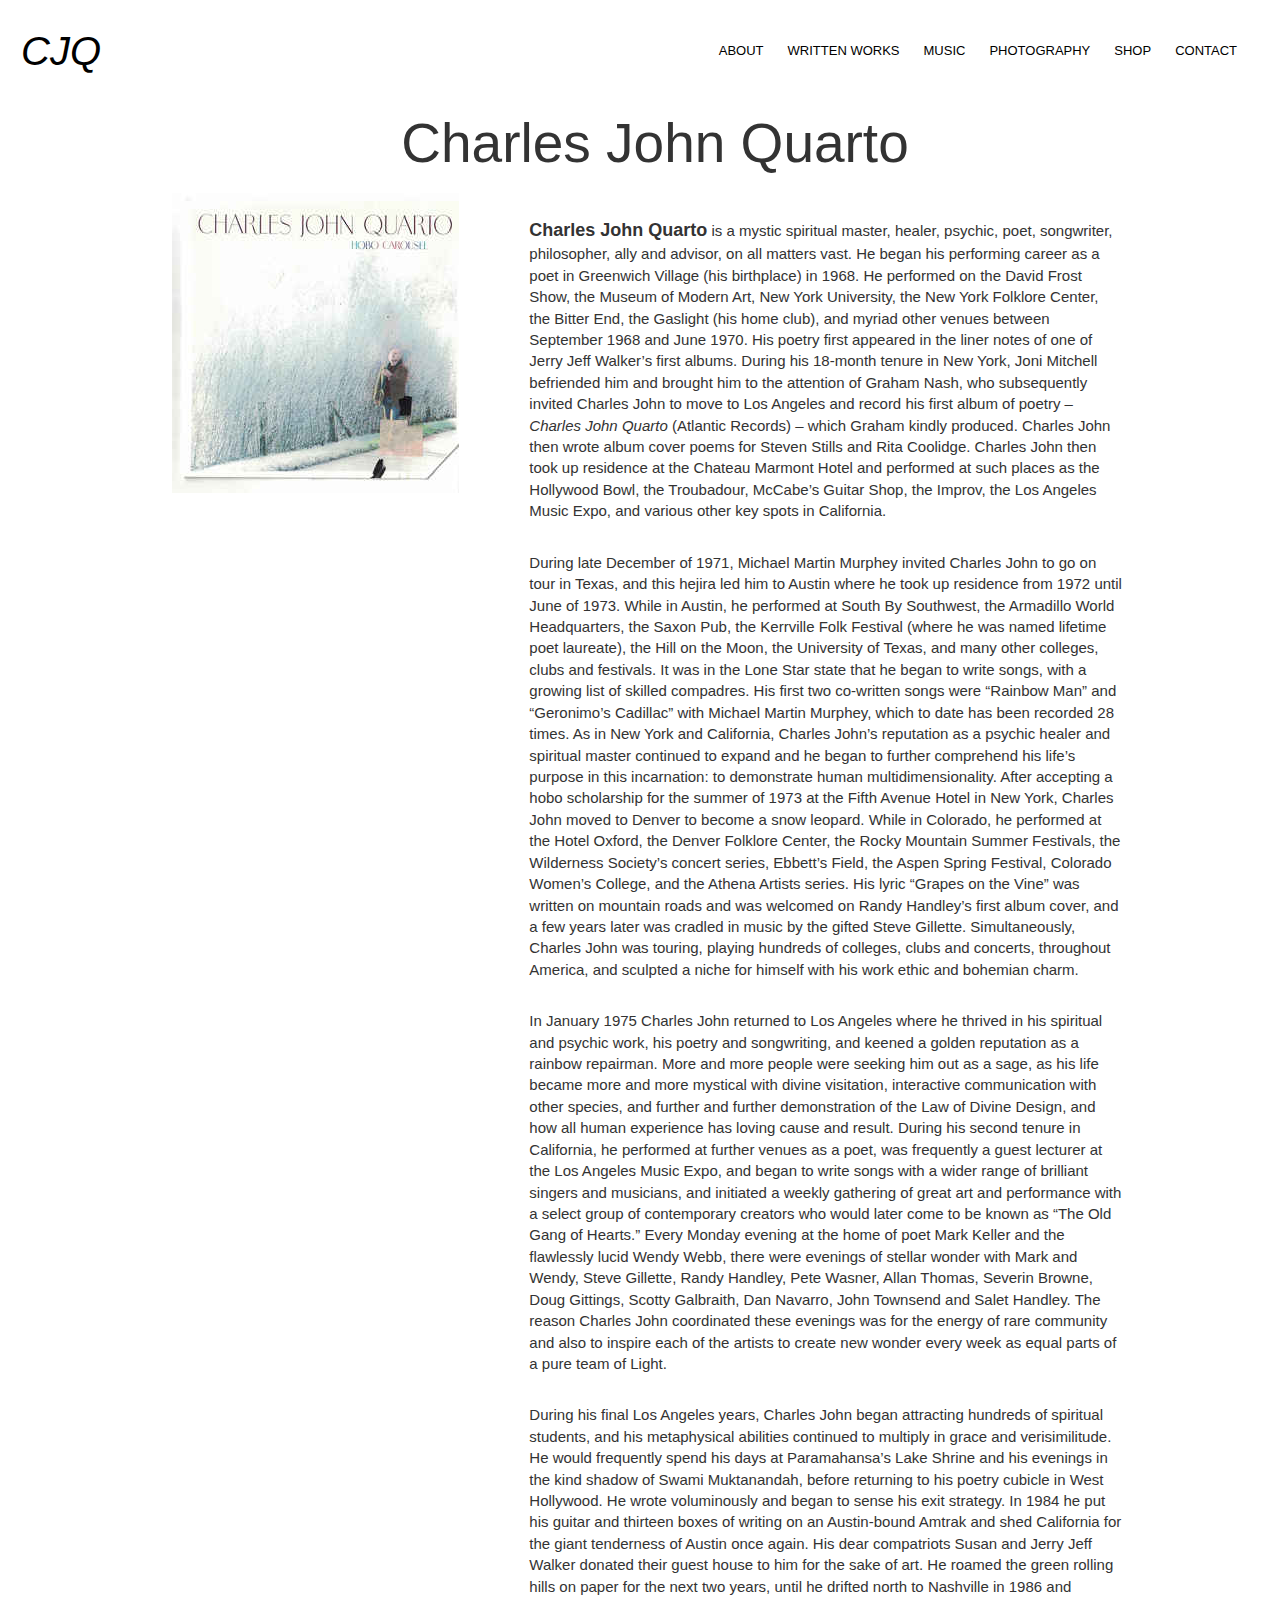
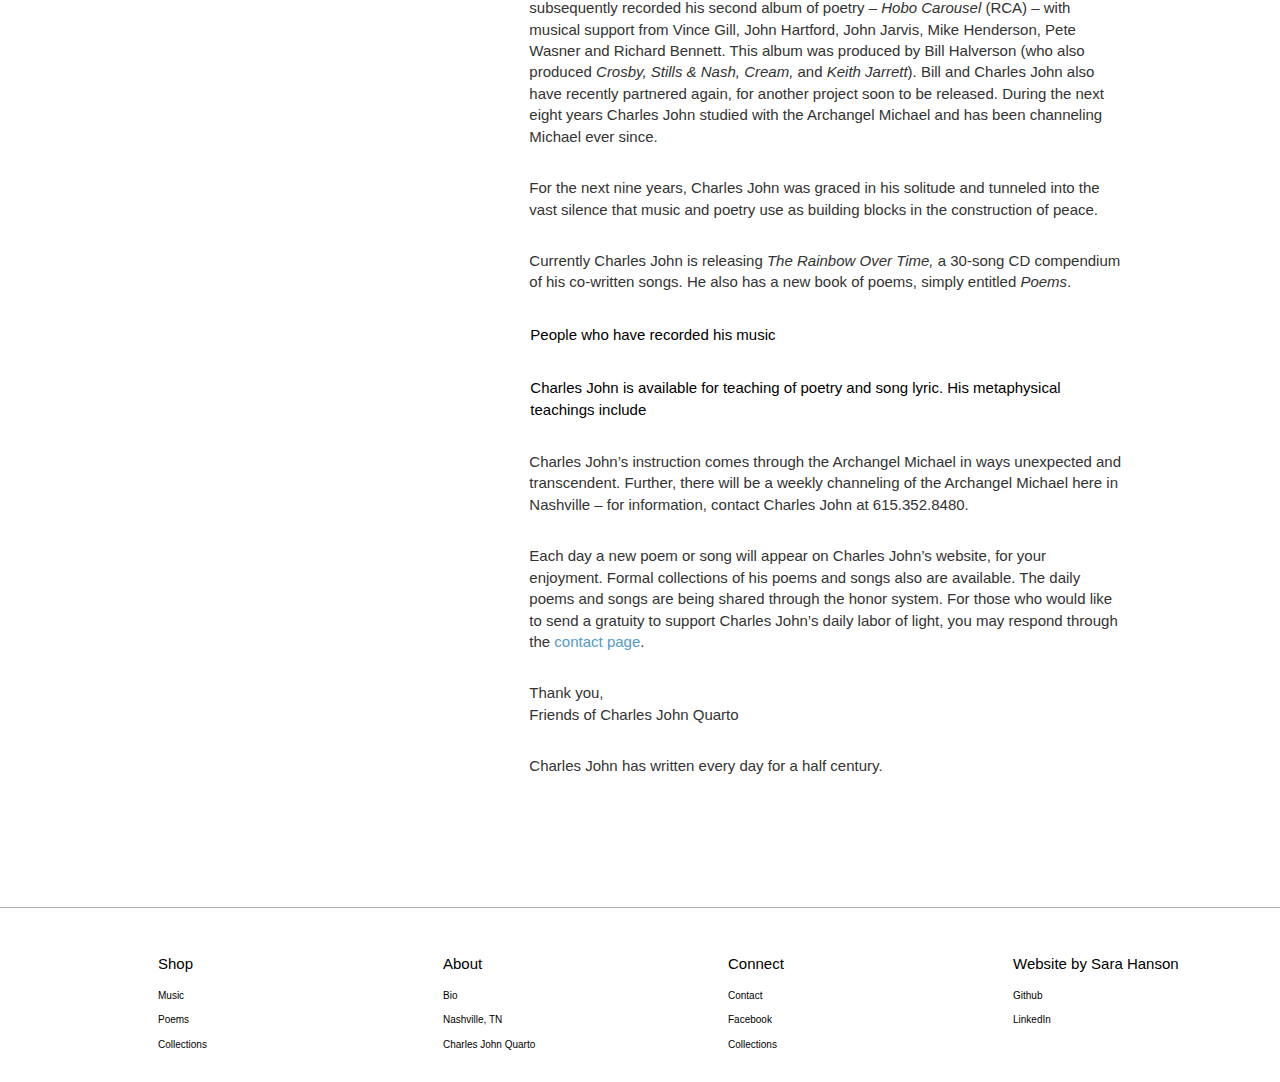
<file: about.html>
<!DOCTYPE html>
<html>
<head>
  <meta charset="utf-8" />
  <meta http-equiv="X-UA-Compatible" content="IE=edge">
  <title>About</title>
  <meta name="viewport" content="width=device-width, initial-scale=1">
  <link rel="stylesheet" href="https://use.fontawesome.com/releases/v5.0.13/css/all.css" integrity="sha384-DNOHZ68U8hZfKXOrtjWvjxusGo9WQnrNx2sqG0tfsghAvtVlRW3tvkXWZh58N9jp" crossorigin="anonymous">
  <link rel="stylesheet" type="text/css" href="https://maxcdn.bootstrapcdn.com/bootstrap/3.3.5/css/bootstrap.min.css">
  <link rel="stylesheet" type="text/css" media="screen" href="about.css" />
  <link rel="stylesheet" type="text/css" media="screen" href="home.css" />
  <script type="text/javascript" src="about.js"></script>
</head>
<body>

<!-- NAVBAR -->
<nav class="navbar">
    <div class="container-fluid navbar-fluid-width">
      <div class="navbar-header">
          <button type="button" class="navbar-toggle collapsed" data-toggle="collapse" data-target="#bs-nav-demo" aria-expanded="false">
          <span class="sr-only">Toggle navigation</span>
          <span class="icon-bar"></span>
          <span class="icon-bar"></span>
          <span class="icon-bar"></span>
        </button>
        <a href="index.html" class="navbar-brand">CJQ</a>
      </div>
      <div class="collapse navbar-collapse" id="bs-nav-demo">
        <ul class="nav navbar-nav navbar-right">
          <li><a href="about.html">ABOUT</a></li>
          <li class="nav-item dropdown">
            <a class="nav-link dropdown-toggle" data-toggle="dropdown" href="#" role="button" aria-haspopup="true" aria-expanded="false">WRITTEN WORKS</a>
            <div class="dropdown-menu">
              <div>
                <a class="dropdown-item" href="poetry.html">POETRY</a>
              </div>
              <div class="dropdown-divider"></div>
              <div>
                <a class="dropdown-item" href="#">SONGS</a>
              </div>
            </div>
          </li>
          <li><a href="discography.html">MUSIC</a></li>
          <li><a href="gallery.html">PHOTOGRAPHY</a></li>
          <li><a href="#">SHOP</a></li>
          <li><a href="contact.html">CONTACT</a></li>
        </ul>
      </div>
    </div>
  </nav>

  <div class="container">
    <div class="container container-title">
       Charles John Quarto
    </div>
  </div>

<!--IMAGE AND BIO-->
<div class="container-fluid container-bio">
  <div class="col-md-4 col-xs-12">
    <div class="bio-image">
        <img class="pull-right-sm" src="album.jpg">
    </div>
  </div>
  <div class="col-md-8 col-xs-12">
    <div class="bio-text">
        <p>
          <strong>Charles John Quarto</strong> is a mystic spiritual master, healer, psychic, poet, songwriter, philosopher, ally and advisor, on all matters vast. He began his performing career as a poet in Greenwich Village (his
          birthplace) in 1968. He performed on the David Frost Show, the Museum of Modern Art, New York
          University, the New York Folklore Center, the Bitter End, the Gaslight (his home club), and myriad other
          venues between September 1968 and June 1970. His poetry first appeared in the liner notes of one of
          Jerry Jeff Walker’s first albums. During his 18-month tenure in New York, Joni Mitchell befriended him
          and brought him to the attention of Graham Nash, who subsequently invited Charles John to move to
          Los Angeles and record his first album of poetry – <em>Charles John Quarto</em> (Atlantic Records) – which Graham kindly produced. Charles John then wrote album cover poems for Steven Stills and Rita
          Coolidge. Charles John then took up residence at the Chateau Marmont Hotel and performed at such
          places as the Hollywood Bowl, the Troubadour, McCabe’s Guitar Shop, the Improv, the Los Angeles
          Music Expo, and various other key spots in California.
        </p>

        <p>
          During late December of 1971, Michael Martin Murphey invited Charles John to go on tour in Texas, and
          this hejira led him to Austin where he took up residence from 1972 until June of 1973. While in Austin,
          he performed at South By Southwest, the Armadillo World Headquarters, the Saxon Pub, the Kerrville
          Folk Festival (where he was named lifetime poet laureate), the Hill on the Moon, the University of Texas,
          and many other colleges, clubs and festivals. It was in the Lone Star state that he began to write songs,
          with a growing list of skilled compadres. His first two co-written songs were “Rainbow Man” and
          “Geronimo’s Cadillac” with Michael Martin Murphey, which to date has been recorded 28 times. As in
          New York and California, Charles John’s reputation as a psychic healer and spiritual master continued to
          expand and he began to further comprehend his life’s purpose in this incarnation: to demonstrate
          human multidimensionality. After accepting a hobo scholarship for the summer of 1973 at the Fifth
          Avenue Hotel in New York, Charles John moved to Denver to become a snow leopard. While in
          Colorado, he performed at the Hotel Oxford, the Denver Folklore Center, the Rocky Mountain Summer
          Festivals, the Wilderness Society’s concert series, Ebbett’s Field, the Aspen Spring Festival, Colorado
          Women’s College, and the Athena Artists series. His lyric “Grapes on the Vine” was written on mountain
          roads and was welcomed on Randy Handley’s first album cover, and a few years later was cradled in
          music by the gifted Steve Gillette. Simultaneously, Charles John was touring, playing hundreds of
          colleges, clubs and concerts, throughout America, and sculpted a niche for himself with his work ethic
          and bohemian charm.
        </p>

        <p>
          In January 1975 Charles John returned to Los Angeles where he thrived in his spiritual and psychic work,
          his poetry and songwriting, and keened a golden reputation as a rainbow repairman. More and more
          people were seeking him out as a sage, as his life became more and more mystical with divine visitation,
          interactive communication with other species, and further and further demonstration of the Law of
          Divine Design, and how all human experience has loving cause and result. During his second tenure in
          California, he performed at further venues as a poet, was frequently a guest lecturer at the Los Angeles
          Music Expo, and began to write songs with a wider range of brilliant singers and musicians, and initiated
          a weekly gathering of great art and performance with a select group of contemporary creators who
          would later come to be known as “The Old Gang of Hearts.” Every Monday evening at the home of poet
          Mark Keller and the flawlessly lucid Wendy Webb, there were evenings of stellar wonder with Mark and
          Wendy, Steve Gillette, Randy Handley, Pete Wasner, Allan Thomas, Severin Browne, Doug Gittings,
          Scotty Galbraith, Dan Navarro, John Townsend and Salet Handley. The reason Charles John coordinated these evenings was for the energy of rare community and also to inspire each of the artists to create
          new wonder every week as equal parts of a pure team of Light.
        </p>
        
        <p>
          During his final Los Angeles years, Charles John began attracting hundreds of spiritual students, and his
          metaphysical abilities continued to multiply in grace and verisimilitude. He would frequently spend his
          days at Paramahansa’s Lake Shrine and his evenings in the kind shadow of Swami Muktanandah, before
          returning to his poetry cubicle in West Hollywood. He wrote voluminously and began to sense his exit
          strategy. In 1984 he put his guitar and thirteen boxes of writing on an Austin-bound Amtrak and shed
          California for the giant tenderness of Austin once again. His dear compatriots Susan and Jerry Jeff
          Walker donated their guest house to him for the sake of art. He roamed the green rolling hills on paper
          for the next two years, until he drifted north to Nashville in 1986 and subsequently recorded his second
          album of poetry – <em>Hobo Carousel</em> (RCA) – with musical support from Vince Gill, John Hartford, John Jarvis, Mike Henderson, Pete Wasner and Richard Bennett. This album was produced by Bill Halverson
          (who also produced <em>Crosby, Stills &amp; Nash, Cream,</em> and <em>Keith Jarrett</em>). Bill and Charles John also have recently partnered again, for another project soon to be released. During the next eight years Charles John studied with the Archangel Michael and has been channeling Michael ever since.
        </p>

        <p>
          For the next nine years, Charles John was graced in his solitude and tunneled into the vast silence that
          music and poetry use as building blocks in the construction of peace.
        </p>

        <p>
          Currently Charles John is releasing <em>The Rainbow Over Time,</em> a 30-song CD compendium of his co-written songs. He also has a new book of poems, simply entitled <em>Poems</em>.
          
          <div>
            <button class="button" data-toggle="collapse" data-target="#demo">People who have recorded his music <i class="fas fa-plus"></i></button>

            <div id="demo" class="collapse">
            <div>Waylon Jennings</div>
            <div>Crystal Gayle</div>
            <div>Lowen &amp; Navarro</div>
            <div>Jill Morris</div>
            <div>John Townsend</div>
            <div>Michael Gulezian</div>
            <div>Michael Martin Murphey &amp; Willy Nelson</div>
            <div>Don Williams</div>
            <div>David White</div>
            <div>Steve Gillette &amp; Cindy Mangsen</div>
            <div>Bill &amp; Bonnie Hearne</div>
            <div>Johnny Rivers with Linda Ronstadt</div>
            <div>Jerry Jeff Walker</div>
            <div>Randy Handley</div>
            <div>Paul Reisler &amp; Trapezoid</div>
            <div>Hoyt Axton</div>
            <div>Tony Cox</div>
            <div>Jeff Stevens and the Bullets</div>
            <div>Sky Seymour</div>
            <div>The Townsend Toler Band</div>
            <div>Patricia Conroy</div>
            <div>Maria Butterly</div>
            <div>Tony Rice &amp; the Rice Brothers</div> 
            <div>Hal Ketchum</div>
            <div>Juniper L’Orange</div>
            <div>Claire Hammill</div>
            <div>Rick Beresford</div>
            <div>Dianne Woody</div>
            <div>Garth Brooks &amp; Tricia Yearwood</div>
            <div>The Lost Gonzo Band</div>
            <div>Shake Russell</div>
            <div>Shake Russell &amp; Dana Cooper</div>
            <div>Severin Browne</div>
            <div>Pete Wasner</div>
            <div>Scott Galbraith</div>
            <div>Allan Thomas</div>
            <div>Wendy Webb</div>
            <div>Jim Ratts &amp; Runaway Express</div>
            <div>The Corner Band</div>
            <div>The Kingston Trio</div>
            <div>Doug Gittings</div>
            <div>Wildfire</div>
            <div>Rhonda Vincent &amp; the Rage</div>
            <div>Larry Weiss</div>
            <div>Mark T. Jordan</div>
            <div>The Princess &amp; the Frog</div>
            <div>Mary McCaslin &amp; Jim Ringer</div>
            <div>Jim Phillips</div>
            <div>Melissa Javors</div>
            <div>Fred Koller</div>
            <div>Manfred Mann &amp; the Earth Band</div>
            <div>Laurie Wheeler</div>
            <div>Greg Trafiglio</div>
            <div>Melanie</div>
            </div>
          </div>

          <p></p>

          <div>
            <button class="button" data-toggle="collapse" data-target="#demo1">Charles John is available for teaching of poetry and song lyric. His metaphysical teachings include <i class="fas fa-plus"></i> </button>
  
            <div id="demo1" class="collapse">
              <div>Meditation</div>
              <div>Manifestations</div>
              <div>Empowerment</div>
              <div>Chakra Clearing</div>
              <div>Earth Changes</div>
              <div>Communicating with all of Nature</div>
              <div>Ghost Removal</div>
              <div>Finding Lost Pets</div>
              <div>Releasing Ancient Burdens</div>
              <div>Past Life Readings</div>
              <div>Healing Techniques</div>
              <div>Utilizing Color to Create Wonders</div>
              <div>Learning Bird and Animal Languages</div>
              <div>Teachings of all Quartz Crystals</div>
              <div>Teachings of Stones</div>
              <div>Creating Medicine Wheels</div>
              <div>And hundreds of other topics</div>    
            </div>
          </div>
        </p>

        <p>
          Charles John’s instruction comes through the Archangel Michael in ways unexpected and transcendent.
          Further, there will be a weekly channeling of the Archangel Michael here in Nashville – for information,
          contact Charles John at 615.352.8480.
        </p>

        <p>
          Each day a new poem or song will appear on Charles John’s website, for your enjoyment. Formal
          collections of his poems and songs also are available. The daily poems and songs are being shared
          through the honor system. For those who would like to send a gratuity to support Charles John’s daily
          labor of light, you may respond through the <a href="contact.html">contact page</a>.
        </p>

        <p>
          Thank you,
          <br>
            Friends of Charles John Quarto
        </p>

        <p>
          Charles John has written every day for a half century.
        </p>

    </div>
  </div>
</div>






<!-- FOOTERS -->
<footer class="footer">
  <div class="container">
    <div class="col-md-3 col-sm-6 col-xs-6">
      <div class="footer-section">
        Shop
      </div>
      <div class="footer-sub-section">
        <div><a href="#">Music</a></div> 
        <div> <a href="#">Poems</a></div> 
        <div><a href="#">Collections</a></div> 
      </div>
    </div>
    <div class="col-md-3 col-sm-6 col-xs-6">
      <div class="footer-section">
        About
      </div>
      <div class="footer-sub-section">
        <div><a href="#">Bio</a></div> 
        <div><a href="#"><i class="fas fa-thumbtack"></i> Nashville, TN</a></div> 
        <div><a href="#">Charles John Quarto</a></div> 
      </div>
    </div>
    <div class="col-md-3 col-sm-6 col-xs-6">
      <div class="footer-section">
        Connect
      </div>
      <div class="footer-sub-section">
          <div><a href="contact.html">Contact</a></div> 
          <div><a href="#"><i class="fab fa-facebook"></i> Facebook</a></div> 
          <div><a href="#">Collections</a></div> 
      </div>
    </div>
    <div class="col-md-3 col-sm-6 col-xs-6">
      <div class="footer-section">
        Website by Sara Hanson
      </div>
      <div class="footer-sub-section">
          <div><a href="https://github.com/sdhanson"><i class="fab fa-github"></i> Github</a></div> 
          <div><a href="https://www.linkedin.com/in/sara-hanson-usc/"><i class="fab fa-linkedin"></i> LinkedIn</a></div> 
      </div>
    </div>
  </div>
</footer>

<script src="https://code.jquery.com/jquery-2.1.4.js"></script>
<script src="https://maxcdn.bootstrapcdn.com/bootstrap/3.3.5/js/bootstrap.min.js"></script>
</body>
</html>
</file>
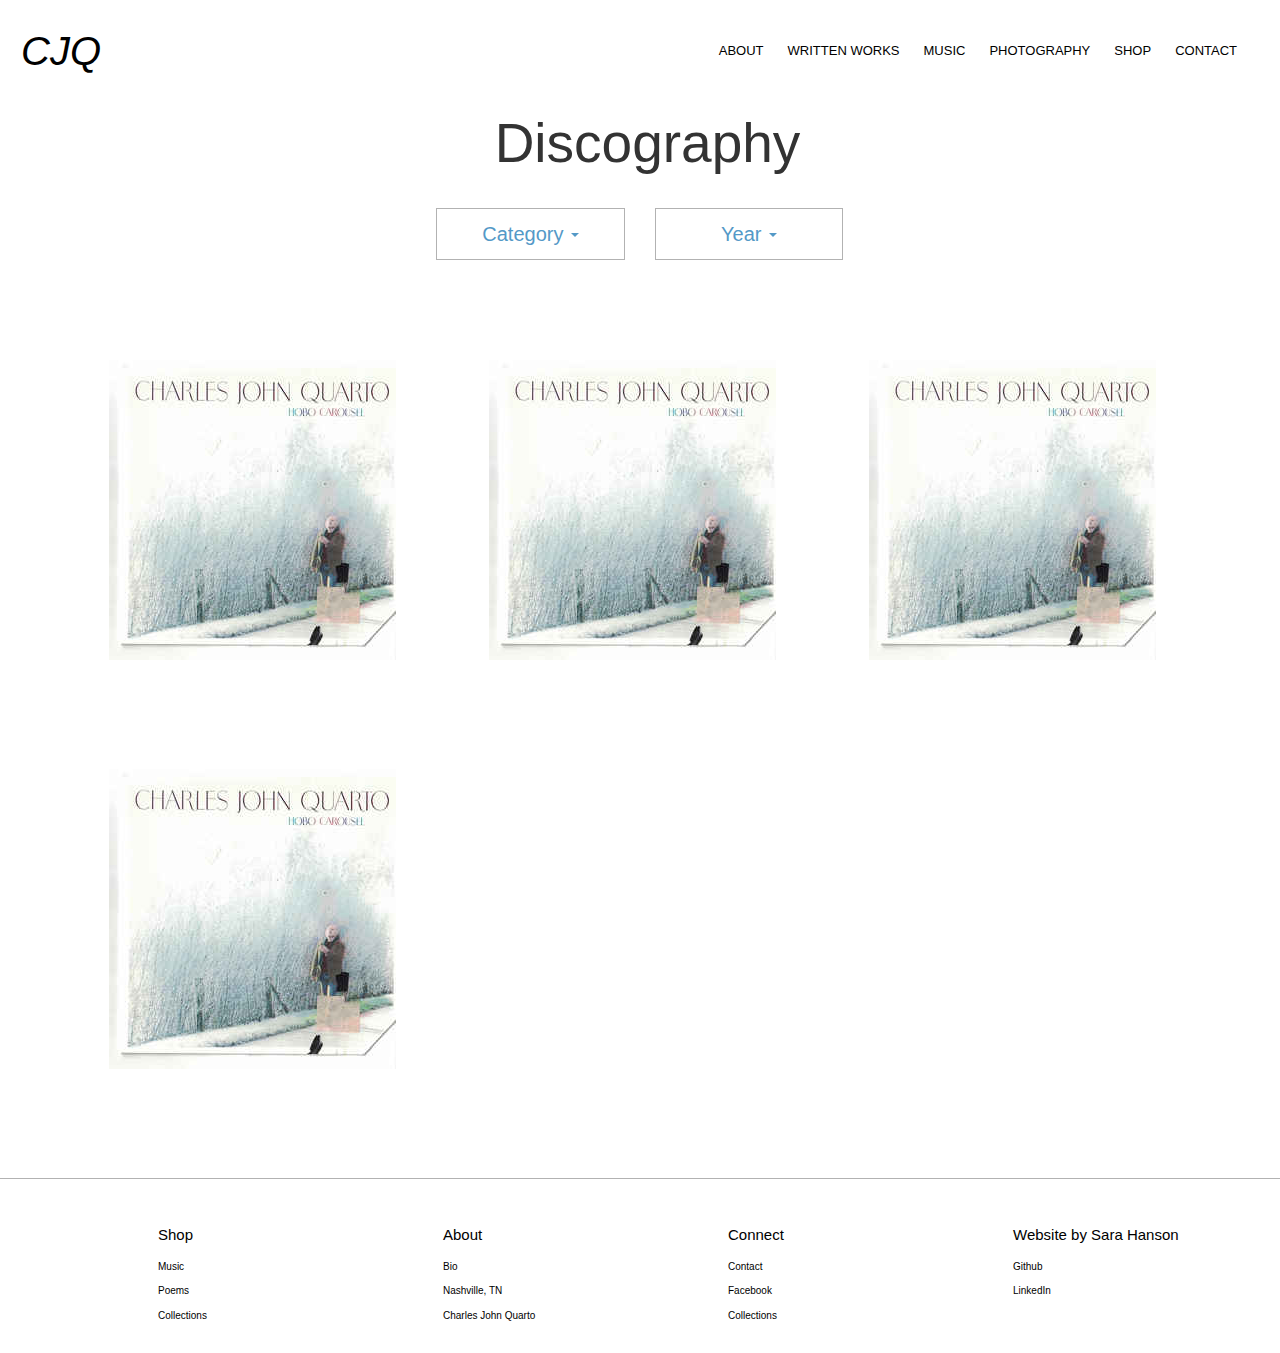
<file: discography.html>
<!DOCTYPE html>
<html>
<head>
  <meta charset="utf-8" />
  <meta http-equiv="X-UA-Compatible" content="IE=edge">
  <title>Discography</title>
  <meta name="viewport" content="width=device-width, initial-scale=1">
  <link rel="stylesheet" href="https://use.fontawesome.com/releases/v5.0.13/css/all.css" integrity="sha384-DNOHZ68U8hZfKXOrtjWvjxusGo9WQnrNx2sqG0tfsghAvtVlRW3tvkXWZh58N9jp" crossorigin="anonymous">
  <link rel="stylesheet" type="text/css" href="https://maxcdn.bootstrapcdn.com/bootstrap/3.3.5/css/bootstrap.min.css">
  <link rel="stylesheet" type="text/css" media="screen" href="discography.css" />
  <link rel="stylesheet" type="text/css" media="screen" href="home.css" />
</head>
<body>

<!-- NAVBAR -->
<nav class="navbar">
  <div class="container-fluid navbar-fluid-width">
    <div class="navbar-header">
        <button type="button" class="navbar-toggle collapsed" data-toggle="collapse" data-target="#bs-nav-demo" aria-expanded="false">
        <span class="sr-only">Toggle navigation</span>
        <span class="icon-bar"></span>
        <span class="icon-bar"></span>
        <span class="icon-bar"></span>
      </button>
      <a href="index.html" class="navbar-brand">CJQ</a>
    </div>
    <div class="collapse navbar-collapse" id="bs-nav-demo">
      <ul class="nav navbar-nav navbar-right">
        <li><a href="about.html">ABOUT</a></li>
        <li class="nav-item dropdown">
          <a class="nav-link dropdown-toggle" data-toggle="dropdown" href="#" role="button" aria-haspopup="true" aria-expanded="false">WRITTEN WORKS</a>
          <div class="dropdown-menu">
            <div>
              <a class="dropdown-item" href="poetry.html">POETRY</a>
            </div>
            <div class="dropdown-divider"></div>
            <div>
              <a class="dropdown-item" href="#">SONGS</a>
            </div>
          </div>
        </li>
        <li><a href="discography.html">MUSIC</a></li>
        <li><a href="gallery.html">PHOTOGRAPHY</a></li>
        <li><a href="#">SHOP</a></li>
        <li><a href="contact.html">CONTACT</a></li>
      </ul>
    </div>
  </div>
</nav>

<div class="container">
  <div class="container container-title">
    Discography
  </div>
</div>

<!-- <div class="container">
  <div class="dropdown dropdown-button col-xs-6">
    <button class="btn btn-lg btn-secondary dropdown-toggle dropdown-button-1" type="button" id="dropdownMenuButton" data-toggle="dropdown" aria-haspopup="true" aria-expanded="false">
      Category
    </button>
    <div class="dropdown-menu dropdown-menu-1" aria-labelledby="dropdownMenuButton">
      <div>
        <a class="dropdown-item" href="#">Action</a>
      </div>
      <div>
        <a class="dropdown-item" href="#">Action</a>
      </div>
      <div>
        <a class="dropdown-item" href="#">Action</a>
      </div>
    </div>
  </div>
  
  <div class="dropdown dropdown-button col-xs-6">
    <button class="btn btn-lg btn-secondary dropdown-toggle dropdown-button-2" type="button" id="dropdownMenuButton" data-toggle="dropdown" aria-haspopup="true" aria-expanded="false">
      Year
    </button>
    <div class="dropdown-menu dropdown-menu-2" aria-labelledby="dropdownMenuButton">
      <a class="dropdown-item" href="#">Action</a>
      <a class="dropdown-item" href="#">Another action</a>
      <a class="dropdown-item" href="#">Something else here</a>
    </div>
  </div>

</div> -->

<div class="container">
    <div class="container dropdown-button col-sm-6 col-xs-6 container-nav container-jump">
        <div class="navbar-collapse dropdown-button-1" id="collapse-jump">
            <ul class="nav navbar-nav navbar-nav-drop-1">
              <li class="dropdown">
                <a href="#" class="dropdown-toggle" data-toggle="dropdown">Category <b class="caret"></b></a>
                <ul class="dropdown-menu">
                  <li id="ex1"><a href="#">Albums</a></li>
                  <li id="ex2"><a href="#">Singles</a></li>
                  <li id="ex3"><a href="#">Collaborations</a></li>
                </ul>
              </li>
            </ul>
          </div><!-- /.navbar-collapse -->
    </div>
    <div class="container dropdown-button col-sm-6 col-xs-6 container-nav container-jump">
        <div class="navbar-collapse dropdown-button-2" id="collapse-jump">
            <ul class="nav navbar-nav navbar-nav-drop-2">
              <li class="dropdown">
                <a href="#" class="dropdown-toggle" data-toggle="dropdown">Year <b class="caret"></b></a>
                <ul class="dropdown-menu dropdown-menu-2">
                  <li id="ex1"><a class="here" href="#">1</a></li>
                  <li id="ex2"><a href="#">2</a></li>
                  <li id="ex3"><a href="#">3</a></li>
                  <li id="ex5"><a href="#">4</a></li>
                </ul>
              </li>
            </ul>
          </div><!-- /.navbar-collapse -->
    </div>
  </div>


<!-- MODAL CAROUSEL -->
<!-- CREATE MODAL FIRST -->
<div class="container container-modal">
  <div id="myModal" class="modal" tabindex="-1" role="dialog" aria-labelledby="Albums">
    <div class="modal-dialog" role="document">
      <div class="modal-content" tab-index="0">
        <div class="modal-header">
            <button type="button" class="close" data-dismiss="modal" aria-label="Close">
              <span class="icon" aria-hidden="true">&times;</span>
            </button>
        </div>
        <div class="modal-body container-fluid">
          <div class="col-sm-6 col-xs-12">
              <img class="img-thumbnail img-album" src="album.jpg"/>
          </div>
          <div class="col-sm-6 col-xs-12 ">
            <div class="modal-album">
                <p class="modal-album-title">
                    ALBUM TITLE
                  </p>
                  <p class="modal-album-body">
                      DESCRIPTION
                  </p>

            </div>


          </div>

           
        </div>
      </div>
    </div>
  </div>
</div>



<!-- SHOP CARUSEL -->
<div class="container container-disc">

    <div class="col-md-4 col-sm-6 col-xs-12">
      <a class="album" href=#>
        <div class="img-wrapper">
          <img class="img-thumbnail img-responsive" data-toggle="modal" data-target=".modal" src="album.jpg"/>
        </div>
        <!-- <div class="album-text"> POETRY COLLECTION NAME </div> -->
      </a>
    </div>
  
    <div class="col-md-4 col-sm-6 col-xs-12">
      <a class="album" href=#>
        <div class="img-wrapper">
          <img class="img-thumbnail img-responsive" data-toggle="modal" data-target=".modal" src="album.jpg"/>
        </div>
        <!-- <div class="album-text"> POETRY COLLECTION NAME </div> -->
      </a>
    </div>
  
    <div class="col-md-4 col-sm-6 col-xs-12">
      <a class="album" href=#>
        <div class="img-wrapper">
          <img class="img-thumbnail img-responsive" data-toggle="modal" data-target=".modal" src="album.jpg"/>
        </div>
        <!-- <div class="album-text"> POETRY COLLECTION NAME </div> -->
      </a>
    </div>
  
    <div class="col-md-4 col-sm-6 col-xs-12">
      <a class="album" href=#>
        <div class="img-wrapper">
          <img class="img-thumbnail img-responsive" data-toggle="modal" data-target=".modal" src="album.jpg"/>
        </div>
        <!-- <div class="album-text"> POETRY COLLECTION NAME </div> -->
      </a>
    </div>
  
  </div>


<!-- FOOTERS -->
<footer class="footer">
  <div class="container">
    <div class="col-md-3 col-sm-6 col-xs-6">
      <div class="footer-section">
        Shop
      </div>
      <div class="footer-sub-section">
        <div><a href="#">Music</a></div> 
        <div> <a href="#">Poems</a></div> 
        <div><a href="#">Collections</a></div> 
      </div>
    </div>
    <div class="col-md-3 col-sm-6 col-xs-6">
      <div class="footer-section">
        About
      </div>
      <div class="footer-sub-section">
        <div><a href="#">Bio</a></div> 
        <div><a href="#"><i class="fas fa-thumbtack"></i> Nashville, TN</a></div> 
        <div><a href="#">Charles John Quarto</a></div> 
      </div>
    </div>
    <div class="col-md-3 col-sm-6 col-xs-6">
      <div class="footer-section">
        Connect
      </div>
      <div class="footer-sub-section">
          <div><a href="contact.html">Contact</a></div> 
          <div><a href="#"><i class="fab fa-facebook"></i> Facebook</a></div> 
          <div><a href="#">Collections</a></div> 
      </div>
    </div>
    <div class="col-md-3 col-sm-6 col-xs-6">
      <div class="footer-section">
        Website by Sara Hanson
      </div>
      <div class="footer-sub-section">
          <div><a href="https://github.com/sdhanson"><i class="fab fa-github"></i> Github</a></div> 
          <div><a href="https://www.linkedin.com/in/sara-hanson-usc/"><i class="fab fa-linkedin"></i> LinkedIn</a></div> 
      </div>
    </div>
  </div>
</footer>

<script src="https://code.jquery.com/jquery-2.1.4.js"></script>
<script src="https://maxcdn.bootstrapcdn.com/bootstrap/3.3.5/js/bootstrap.min.js"></script>

</body>
</html>
</file>
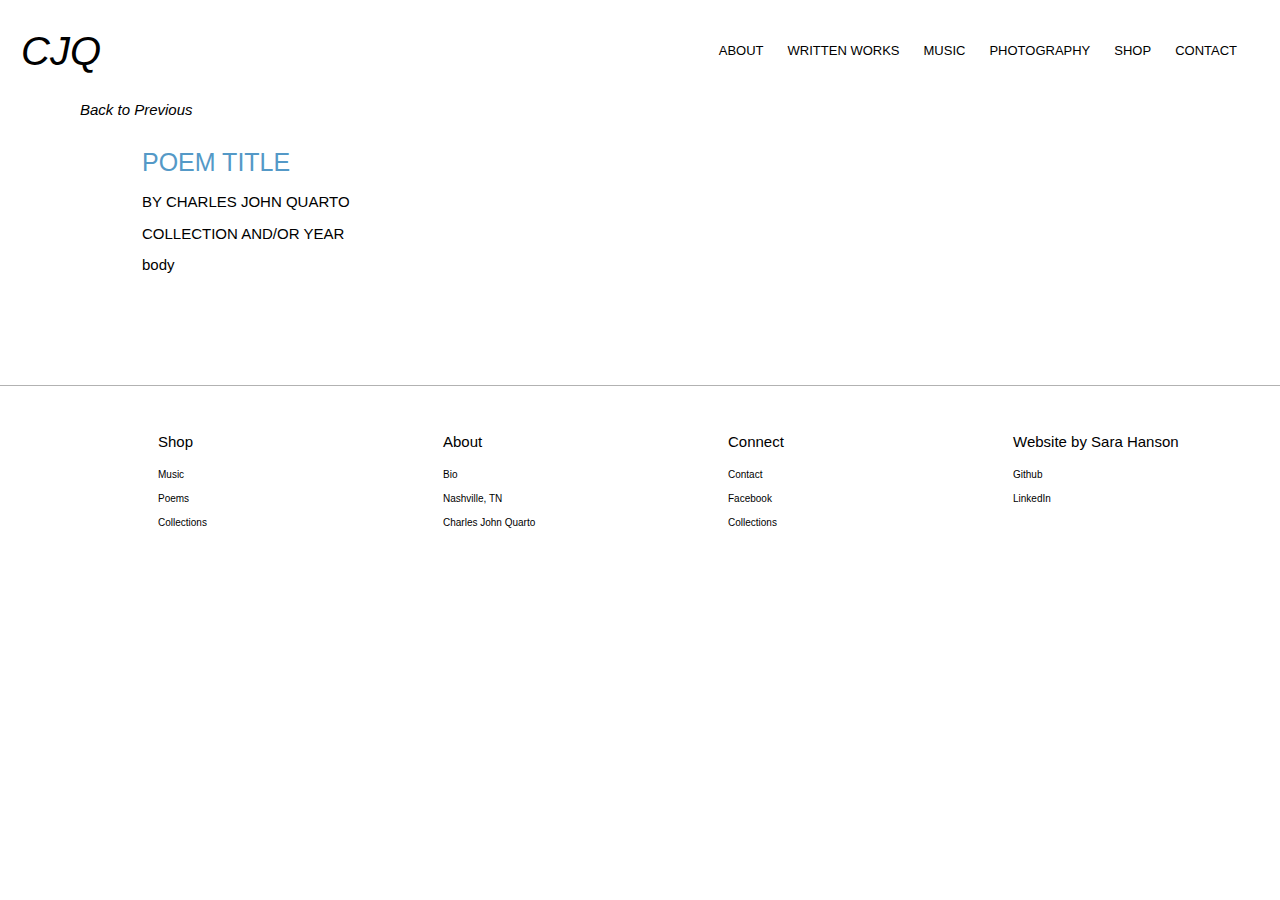
<file: poem.html>
<!DOCTYPE html>
<html>
<head>
  <meta charset="utf-8" />
  <meta http-equiv="X-UA-Compatible" content="IE=edge">
  <title>Poem</title>
  <meta name="viewport" content="width=device-width, initial-scale=1">
  <link rel="stylesheet" href="https://use.fontawesome.com/releases/v5.0.13/css/all.css" integrity="sha384-DNOHZ68U8hZfKXOrtjWvjxusGo9WQnrNx2sqG0tfsghAvtVlRW3tvkXWZh58N9jp" crossorigin="anonymous">
  <link rel="stylesheet" type="text/css" href="https://maxcdn.bootstrapcdn.com/bootstrap/3.3.5/css/bootstrap.min.css">
  <link rel="stylesheet" type="text/css" media="screen" href="poem.css" />
  <link rel="stylesheet" type="text/css" media="screen" href="home.css" />
  <script type="text/javascript" src="about.js"></script>
</head>
<body>

<!-- NAVBAR -->
<nav class="navbar">
    <div class="container-fluid navbar-fluid-width">
      <div class="navbar-header">
          <button type="button" class="navbar-toggle collapsed" data-toggle="collapse" data-target="#bs-nav-demo" aria-expanded="false">
          <span class="sr-only">Toggle navigation</span>
          <span class="icon-bar"></span>
          <span class="icon-bar"></span>
          <span class="icon-bar"></span>
        </button>
        <a href="index.html" class="navbar-brand">CJQ</a>
      </div>
      <div class="collapse navbar-collapse" id="bs-nav-demo">
        <ul class="nav navbar-nav navbar-right">
          <li><a href="about.html">ABOUT</a></li>
          <li class="nav-item dropdown">
            <a class="nav-link dropdown-toggle" data-toggle="dropdown" href="#" role="button" aria-haspopup="true" aria-expanded="false">WRITTEN WORKS</a>
            <div class="dropdown-menu">
              <div>
                <a class="dropdown-item" href="poetry.html">POETRY</a>
              </div>
              <div class="dropdown-divider"></div>
              <div>
                <a class="dropdown-item" href="#">SONGS</a>
              </div>
            </div>
          </li>
          <li><a href="discography.html">MUSIC</a></li>
          <li><a href="gallery.html">PHOTOGRAPHY</a></li>
          <li><a href="#">SHOP</a></li>
          <li><a href="contact.html">CONTACT</a></li>
        </ul>
      </div>
    </div>
  </nav>

<!-- <div class="container"> -->
  <div class="container container-back">
    <em><a href="poetry.html"><i class="fas fa-angle-left back"></i>Back to Previous</a> </em>
  </div>
<!-- </div> -->



<!-- POETRY SEARCH -->
<div class="container">
  <span class="container-poem"></span>
  <div class="container container-poem">
    <p class="title"> POEM TITLE</p>
    <p>BY CHARLES JOHN QUARTO</p>
    <p>COLLECTION AND/OR YEAR</p>
    <!-- add listener to button and on click go to page with the search term -->
    <p>body</p>
  </div>
</div>


<!-- FOOTERS -->
<footer class="footer">
  <div class="container">
    <div class="col-md-3 col-sm-6 col-xs-6">
      <div class="footer-section">
        Shop
      </div>
      <div class="footer-sub-section">
        <div><a href="#">Music</a></div> 
        <div> <a href="#">Poems</a></div> 
        <div><a href="#">Collections</a></div> 
      </div>
    </div>
    <div class="col-md-3 col-sm-6 col-xs-6">
      <div class="footer-section">
        About
      </div>
      <div class="footer-sub-section">
        <div><a href="#">Bio</a></div> 
        <div><a href="#"><i class="fas fa-thumbtack"></i> Nashville, TN</a></div> 
        <div><a href="#">Charles John Quarto</a></div> 
      </div>
    </div>
    <div class="col-md-3 col-sm-6 col-xs-6">
      <div class="footer-section">
        Connect
      </div>
      <div class="footer-sub-section">
          <div><a href="contact.html">Contact</a></div> 
          <div><a href="#"><i class="fab fa-facebook"></i> Facebook</a></div> 
          <div><a href="#">Collections</a></div> 
      </div>
    </div>
    <div class="col-md-3 col-sm-6 col-xs-6">
      <div class="footer-section">
        Website by Sara Hanson
      </div>
      <div class="footer-sub-section">
          <div><a href="https://github.com/sdhanson"><i class="fab fa-github"></i> Github</a></div> 
          <div><a href="https://www.linkedin.com/in/sara-hanson-usc/"><i class="fab fa-linkedin"></i> LinkedIn</a></div> 
      </div>
    </div>
  </div>
</footer>

<script src="https://code.jquery.com/jquery-2.1.4.js"></script>
<script src="https://maxcdn.bootstrapcdn.com/bootstrap/3.3.5/js/bootstrap.min.js"></script>

</body>
</html>
</file>
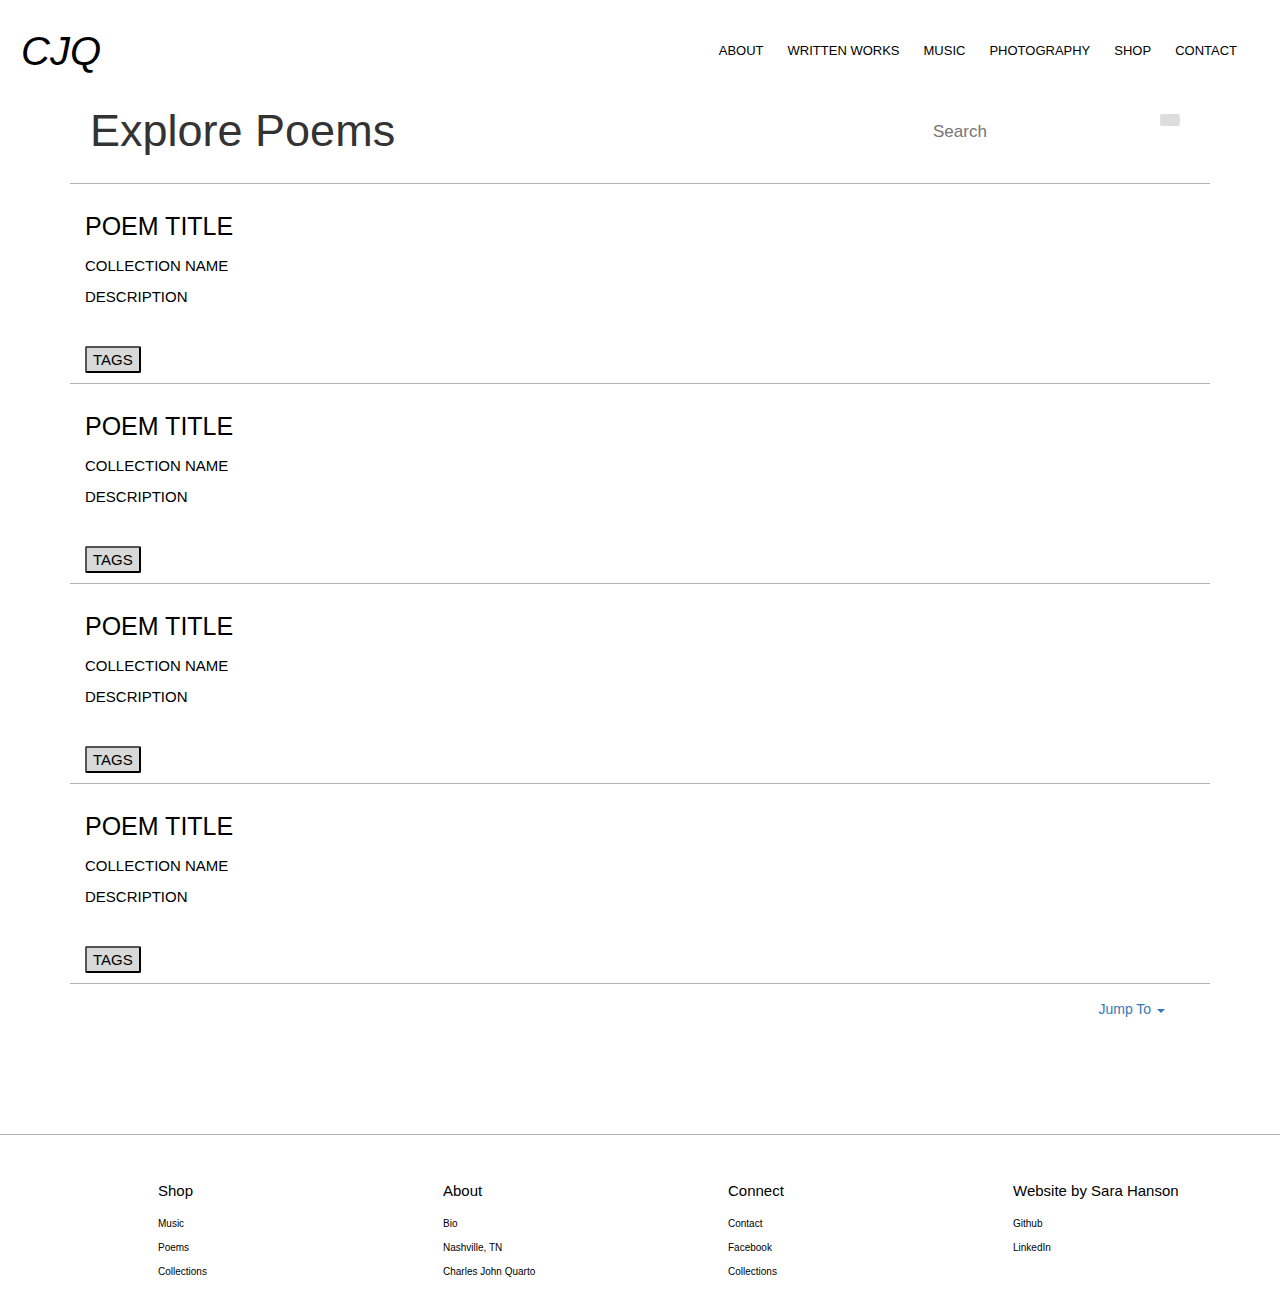
<file: poetry.html>
<!DOCTYPE html>
<html>
<head>
  <meta charset="utf-8" />
  <meta http-equiv="X-UA-Compatible" content="IE=edge">
  <title>Poetry</title>
  <meta name="viewport" content="width=device-width, initial-scale=1">
  <link rel="stylesheet" href="https://use.fontawesome.com/releases/v5.0.13/css/all.css" integrity="sha384-DNOHZ68U8hZfKXOrtjWvjxusGo9WQnrNx2sqG0tfsghAvtVlRW3tvkXWZh58N9jp" crossorigin="anonymous">
  <link rel="stylesheet" type="text/css" href="https://maxcdn.bootstrapcdn.com/bootstrap/3.3.5/css/bootstrap.min.css">
  <link rel="stylesheet" type="text/css" media="screen" href="poetry.css" />
  <link rel="stylesheet" type="text/css" media="screen" href="home.css" />
</head>
<body>

<!-- NAVBAR -->
<nav class="navbar">
  <div class="container-fluid navbar-fluid-width">
    <div class="navbar-header">
        <button type="button" class="navbar-toggle collapsed" data-toggle="collapse" data-target="#bs-nav-demo" aria-expanded="false">
        <span class="sr-only">Toggle navigation</span>
        <span class="icon-bar"></span>
        <span class="icon-bar"></span>
        <span class="icon-bar"></span>
      </button>
      <a href="index.html" class="navbar-brand">CJQ</a>
    </div>
    <div class="collapse navbar-collapse" id="bs-nav-demo">
      <ul class="nav navbar-nav navbar-right">
        <li><a href="about.html">ABOUT</a></li>
        <li class="nav-item dropdown">
          <a class="nav-link dropdown-toggle" data-toggle="dropdown" href="#" role="button" aria-haspopup="true" aria-expanded="false">WRITTEN WORKS</a>
          <div class="dropdown-menu">
            <div>
              <a class="dropdown-item" href="poetry.html">POETRY</a>
            </div>
            <div class="dropdown-divider"></div>
            <div>
              <a class="dropdown-item" href="#">SONGS</a>
            </div>
          </div>
        </li>
        <li><a href="discography.html">MUSIC</a></li>
        <li><a href="gallery.html">PHOTOGRAPHY</a></li>
        <li><a href="#">SHOP</a></li>
        <li><a href="contact.html">CONTACT</a></li>
      </ul>
    </div>
  </div>
</nav>

<div class="container">
  <div class="container container-search">
    <span class="col-sm-6 col-xs-4 title">Explore Poems</span>
    <form class="col-sm-6 col-xs-8" action="/">
      <div class="input-group">
          <input type="text" placeholder="Search" name="search">
          <button type="submit"><i class="fas fa-search"></i></button>
      </div>

    </form>
  </div>
</div>

<!-- POETRY SEARCH -->
<div class="container">
  <span class="container-poem"></span>
  <div class="container container-poem">
    <p>
      <a href="#">POEM TITLE</a>
    </p>
    <p>COLLECTION NAME</p>
    <p>DESCRIPTION</p>
    <!-- add listener to button and on click go to page with the search term -->
    <button class="btn-md tag">TAGS</button>
  </div>
  <div class="container container-poem">
    <p>
      <a href="#">POEM TITLE</a>
    </p>
    <p>COLLECTION NAME</p>
    <p>DESCRIPTION</p>
    <button class="btn-md tag">TAGS</button>
  </div>
  <div class="container container-poem">
    <p>
      <a href="#">POEM TITLE</a>
    </p>
    <p>COLLECTION NAME</p>
    <p>DESCRIPTION</p>
    <button class="btn-md tag">TAGS</button>
  </div>
  <div class="container container-poem">
    <p>
      <a href="#">POEM TITLE</a>
    </p>
    <p>COLLECTION NAME</p>
    <p>DESCRIPTION</p>
    <button class="btn-md tag">TAGS</button>
  </div>
</div>


<div class="container">
  <div class="container container-nav container-jump">
      <div class="navbar-collapse" id="collapse-jump">
          <ul class="nav navbar-nav">
            <li class="dropdown">
              <a href="#" class="dropdown-toggle" data-toggle="dropdown">Jump To <b class="caret"></b></a>
              <ul class="dropdown-menu">
                <li id="ex1"><a href="#">1</a></li>
                <li id="ex2"><a href="#">2</a></li>
                <li id="ex3"><a href="#">3</a></li>
                <li id="ex5"><a href="#">4</a></li>
              </ul>
            </li>
          </ul>
        </div><!-- /.navbar-collapse -->
  </div>
</div>





<!-- FOOTERS -->
<footer class="footer">
  <div class="container">
    <div class="col-md-3 col-sm-6 col-xs-6">
      <div class="footer-section">
        Shop
      </div>
      <div class="footer-sub-section">
        <div><a href="#">Music</a></div> 
        <div> <a href="#">Poems</a></div> 
        <div><a href="#">Collections</a></div> 
      </div>
    </div>
    <div class="col-md-3 col-sm-6 col-xs-6">
      <div class="footer-section">
        About
      </div>
      <div class="footer-sub-section">
        <div><a href="#">Bio</a></div> 
        <div><a href="#"><i class="fas fa-thumbtack"></i> Nashville, TN</a></div> 
        <div><a href="#">Charles John Quarto</a></div> 
      </div>
    </div>
    <div class="col-md-3 col-sm-6 col-xs-6">
      <div class="footer-section">
        Connect
      </div>
      <div class="footer-sub-section">
          <div><a href="contact.html">Contact</a></div> 
          <div><a href="#"><i class="fab fa-facebook"></i> Facebook</a></div> 
          <div><a href="#">Collections</a></div> 
      </div>
    </div>
    <div class="col-md-3 col-sm-6 col-xs-6">
      <div class="footer-section">
        Website by Sara Hanson
      </div>
      <div class="footer-sub-section">
          <div><a href="https://github.com/sdhanson"><i class="fab fa-github"></i> Github</a></div> 
          <div><a href="https://www.linkedin.com/in/sara-hanson-usc/"><i class="fab fa-linkedin"></i> LinkedIn</a></div> 
      </div>
    </div>
  </div>
</footer>

<script src="https://code.jquery.com/jquery-2.1.4.js"></script>
<script src="https://maxcdn.bootstrapcdn.com/bootstrap/3.3.5/js/bootstrap.min.js"></script>

</body>
</html>
</file>
<file: about.css>
/* algin image to the right and then put in the info and style add padding make the content take up less */

.container-bio {
  width: 80%;
}
.container-title {
  text-align: center;
  font-size: 55px;
  padding-top: 5px;
}

.bio-image {
  padding-bottom: 20px;
  padding-top: 10px;
}

.bio-text {
  padding-left: 40px;
  padding-top: 35px;
  font-size: 15px;
}

p {
  padding-bottom: 20px;
}

strong {
  font-size: 18px;
}

@media (min-width: 992px) {
  .pull-right-sm {
      float: right;
  }
}

@media (max-width: 992px) {
  .bio-image {
    text-align: center;

  }
  .pull-right-sm {
    display: inline-block;
  }
}

.button {
  background-color: white;
  border: none;
  border-radius: 2px;
  color: black;
  padding: 1px;
  margin: 0px;
  text-align: left;
  text-decoration: none;
  display: inline-block;
  font-size: 15px;
  width: 100%;
}

.fa-plus {
  float: right;
  font-size: 12px;
}

.button:focus,
.button:active:focus{
    outline:none;
}

.button:focus .fa-plus,
.button:active:focus .fa-plus {
  color: #5499C7;
}

a {
  color: #5499C7;
}

a:hover {
  color: #5499C7;
}
</file>
<file: home.css>
/* #home-display {
  background-image: url("placeholder.jpg");
} */

/* MAKE EVERYTHING SO FAR RESPONSIVE AND READ ABOUT RESPONSIZE DESIGN TOMORROW MORNING / NIGHT */

/* design for mobile first to make it load faster
breakpoints:
Extra small devices (phones, 600px and down)
@media only screen and (max-width: 600px) {...} 

/* Small devices (portrait tablets and large phones, 600px and up) 
@media only screen and (min-width: 600px) {...} 

/* Medium devices (landscape tablets, 768px and up)
@media only screen and (min-width: 768px) {...} 

/* Large devices (laptops/desktops, 992px and up)
@media only screen and (min-width: 992px) {...} 

/* Extra large devices (large laptops and desktops, 1200px and up)
@media only screen and (min-width: 1200px) {...}

CAN HIDE ELEMENTS IN CERTAIN SCREENS AND ALSO CHANGE FOR PORTRAIT/LANDSCAPE

*/

/* navbar MAKE RESPONSIVE - actually fixed is okay bc want it to be set!! */
/* change the toggle thing to collapse at tablet size*/
/* Whole navbar */
.navbar {
  padding-top: 25px;
  width: 100%;
}

/* Whole navbar */
.navbar-fluid-width {
  padding-left: 20px;
  padding-right: 30px;
}

/* Collapse bars (hamburger icon) */
.navbar-header .navbar-toggle .icon-bar {
  background-color: black;
  color: black;
}

/* Icon in the right corner */
.navbar .navbar-header .navbar-brand {
  color: black;
  font-size: 40px;
  font-style: italic;
}

/* Page names */
.navbar .navbar-nav>li>a {
  color: black;
  font-size: 13px;
  padding-right: 10px;
  padding-left: 10px;
  margin-left: 2px;
  margin-right: 2px;
  margin-bottom: 2px;
}

.nav-item {
  border-radius: 2px;
}

.navbar ul a {
  color: black;
}

.navbar ul a.dropdown-item {
  margin: 10px;
}

.navbar ul a:hover.dropdown-item {
  color: #5499C7;
  text-decoration: none;
}

.dropdown-menu li a:hover {
  color: #5499C7;
}

/* make responsive height with 75% of screen max?? -- maybe wrap in body with 75% and navbar 25% */
.home-display {
  position: relative;
  overflow: hidden;
}

.home-display-image {
  width: 100%;
  max-height: 623px;
  object-fit: cover;
}

.home-display-text {
  position: absolute;
  top: 25%;
  left: 5%;
  width: 100%;
}

/* shop line styling */
.home-shop-text {
  color: black;
  font-size: 15px;
  text-align: center;
  padding-top: 30px;
}

.footer {
  position: relative;
  bottom: 0;
  width: 100%;
  height: 175px;
  background-color: white;

  color: black;
  padding-top: 35px;
  padding-left: 10%;
  font-size: 15px;
  text-align: left;
  margin-top: 100px;

  border-top: 1px solid rgba(0, 0, 0, 0.3);
}

.footer-section {
  margin-bottom: 10px;
  padding-top: 10px;
}

.footer-sub-section {
  font-size: 10px;
  text-align: left;
}

.footer-sub-section div {
  color: black;
  padding-top: 5px;
  padding-bottom: 5px;
}

.footer-sub-section a {
  color: black;
}


.footer-sub-section a:hover {
  color: black;
  text-decoration: none;
}




/*  OLD footer */
/* .footer {
  position: relative;
  bottom: 0;
  width: 100%;
  height: 175px;
  background-color:black;

  color: white;
  padding-top: 25px;
  font-size: 25px;
  text-align: center;
  margin-top: 100px;
}

.footer .author {
  padding-top: 2%;
  font-size: 15px;
}

.footer .middle {
  font-size: 30px;
}

.footer a {
  color: white;
  font-size: 25px;
}

.footer a:hover {
  color: white;
  font-size: 25px;
  text-decoration: none;
} */

/* .footer-2 {
  position: relative;
  width: 100%;
  height: 60px;
  background-color: #1279AD;

  padding-top: 12px;
  font-size: 25px;
  text-align: center;
}

.footer-3 {
  position: relative;
  margin-top: 100px;
  width: 100%;
  height: 7px;
  background-color: #13AEFC;
} */

/* .fa-facebook-f {
  color: white;
  position: absolute;
  bottom: 15px;
  right: 15px;
  font-size: 25px;
} */

.fa-angle-right {
  padding-left: 10px;
  padding-right: 10px;
  padding-bottom: 0px;
}


/* home shop carousel */
.container-3 {
  text-align: center;
  padding-top: 50px;
}

.home-shop:hover {
  text-decoration: none;
  color: black;
  padding-top: 0px;
}

.home-shop-text {
  font-size: 20px;
  padding-bottom: 20px;
}

.test {
  padding: -9px;
  margin: 0px;
}

@media only screen and (min-width: 600px) {
  #home-display-title {
    font-size: 50px;
    color: white;
  
  }
  
  #home-display-subtitle {
    font-size: 30px;
    color: white;
  }
  
  #home-display-subtitle #link {
    color: #f5f5f5;
    /* text-decoration: underline solid #8db9ec; */
    border-bottom: 3px solid #5499C7;
  }

  #home-display-subtitle #link:hover {
    text-decoration: none;
    border-bottom: 4px solid #5499C7;
    text-shadow: 0.125px 0.125px white;
  }
}

@media only screen and (max-width: 600px) {
  #home-display-title {
    font-size: 30px;
    color: white;
  }
  
  #home-display-subtitle {
    font-size: 20px;
    color: white;
  }
  
  #home-display-subtitle #link {
    color: #f5f5f5;
    /* text-decoration: underline solid #8db9ec; */
    border-bottom: 3px solid #5499C7;
  }
  #home-display-subtitle #link:hover {
    text-decoration: none;
    border-bottom: 4px solid #5499C7;
    text-shadow: 0.125px 0.125px white;
  }
}

@media only screen and (min-width: 768px) {

.img-thumbnail {
  border: none;
  padding-top: 100px;
  padding-right: 20px;
}

.thumbnail {
  border: none;
  padding-top: 40%;
  text-align: left;
  padding-left: 10%;
  font-size: 45px;
}

.thumbnail-left {
  text-align: right;
  padding-right: 10%;
  padding-left: 0%;
}

.home-img-links {
  font-size: 25px;
  color: black; 
}

/* CHANGE LINKS TO HAVE ANIMATION OF ARROW THAT EXPLAINS AND MAKES THE IMAGE ZOOM */
.home-img-links:hover {
  text-decoration: none;
  color: #2471A3;
  text-shadow: 0.125px 0.125px #2471A3;
}

.home-img-links:hover .fa-angle-right {
  padding-right: 15px;
  padding-left: 15px;
}

/* MAKE THE SECOND LINK NOT DO THE WEIRD THING */
.thumbnail-left .home-img-links:hover .fa-angle-right {
  padding-right: 0px;
  padding-left: 15px;
}

.img-wrapper {
	display: inline-block;
	overflow: hidden;
}

.img-wrapper img {
	-webkit-transition: all .5s ease;
    -moz-transition: all .5s ease;
    -ms-transition: all .5s ease;
    -o-transition: all .5s ease;
    transition: all .5s ease;
    vertical-align: middle;
}

.img-wrapper img:hover {
	transform:scale(1.125);
    -ms-transform:scale(1.125); /* IE 9 */
    -moz-transform:scale(1.125); /* Firefox */
    -webkit-transform:scale(1.125); /* Safari and Chrome */
    -o-transform:scale(1.125); /* Opera */
}
}

@media only screen and (max-width: 768px) {

  .img-1 {
    padding-top: 7%;
  }

  .img-thumbnail {
    border: none;
    padding-top: 0px;
  }
  
  .thumbnail {
    border: none;
    padding-top: 3%;
    text-align: left;
    font-size: 40px;
  }
  
  .home-img-links {
    font-size: 20px;
    color: black;
  }
  
  /* CHANGE LINKS TO HAVE ANIMATION OF ARROW THAT EXPLAINS AND MAKES THE IMAGE ZOOM */
  .home-img-links:hover {
    text-decoration: none;
    color: #2471A3;
    text-shadow: 0.125px 0.125px #2471A3;
  }

  /* MAKE THE SECOND LINK NOT DO THE WEIRD THING */
  .home-img-links:hover .fa-angle-right {
    padding-right: 15px;
    padding-left: 15px;
  }
  
  .img-wrapper {
    display: inline-block;
    overflow: hidden;
  }
  
  .img-wrapper img {
    -webkit-transition: all .5s ease;
      -moz-transition: all .5s ease;
      -ms-transition: all .5s ease;
      -o-transition: all .5s ease;
      transition: all .5s ease;
      vertical-align: middle;
  }
  
  .img-wrapper img:hover {
    transform:scale(1.125);
      -ms-transform:scale(1.125); /* IE 9 */
      -moz-transform:scale(1.125); /* Firefox */
      -webkit-transform:scale(1.125); /* Safari and Chrome */
      -o-transform:scale(1.125); /* Opera */
  }
  }

  @media only screen and (max-width: 600px) {

  .img-1 {
    padding-top: 7%;
  }

  .img-thumbnail {
    border: none;
    padding-top: 0px;
  }
  
  .thumbnail {
    border: none;
    padding-top: 3%;
    text-align: left;
    font-size: 30px;
  }
  
  .home-img-links {
    font-size: 20px;
    margin: 0px;
    color: black;
    padding-bottom: 10px;
  }
  
  /* CHANGE LINKS TO HAVE ANIMATION OF ARROW THAT EXPLAINS AND MAKES THE IMAGE ZOOM */
  .home-img-links:hover {
    text-decoration: none;
    color: #2471A3;
    text-shadow: 0.125px 0.125px #2471A3;
  }

  /* MAKE THE SECOND LINK NOT DO THE WEIRD THING */
  .home-img-links:hover .fa-angle-right {
    padding-right: 15px;
    padding-left: 15px;
  }
  
  .img-wrapper {
    display: inline-block;
    overflow: hidden;
  }
  
  .img-wrapper img {
    -webkit-transition: all .5s ease;
      -moz-transition: all .5s ease;
      -ms-transition: all .5s ease;
      -o-transition: all .5s ease;
      transition: all .5s ease;
      vertical-align: middle;
  }
  
  .img-wrapper img:hover {
    transform:scale(1.125);
      -ms-transform:scale(1.125); /* IE 9 */
      -moz-transform:scale(1.125); /* Firefox */
      -webkit-transform:scale(1.125); /* Safari and Chrome */
      -o-transform:scale(1.125); /* Opera */
  }

  }
/* MAKE RESPONSIVE */
/* Broad styling */

/* REMOVE DUPLICATE CODE FOR THE DIFFERENT SCREENS */
</file>
<file: discography.css>
.container-title {
  text-align: center;
  font-size: 55px;
  padding-top: 5px;
  padding-left: 0px;
  padding-bottom: 10px;
}


@media only screen and (min-width: 768px) {

  .dropdown-button {
    padding-top: 15px;
    padding-bottom: 0px;
  }

  .dropdown-button-1 {
    float: right;
    padding-right: 30px;
    padding-left: 30px;
    margin-right: 25px;
    border: 1px solid rgba(0, 0, 0, 0.3);
    position: relative;
  }

  /* have to manually align */
  .dropdown-menu {
    width: 190px;
    float: left;
    margin-left: -31px;
    padding: 0px;
    border: 1px solid rgba(0, 0, 0, 0.3);
    border-radius: 0px;

    padding-top: 10px;
    padding-bottom: 10px;
    font-size: 15px;
  }

  .dropdown-button-2 {
    float: left;
    padding-left: 50px;
    padding-right: 50px;
    margin-left: 30px;
    border: 1px solid rgba(0, 0, 0, 0.3);
  }

  .dropdown-menu-2 {
    width: 186px;
    float: left;
    margin-left: -51px;
    padding: 0px;
    border: 1px solid rgba(0, 0, 0, 0.3);
    border-radius: 0px;

    padding-top: 10px;
    padding-bottom: 10px;
    font-size: 15px;
  }
  .modal-body {
    /* display: flex;
    flex-direction: row; */
    padding-top: 8%;
  }
  
  /* .modal-body > [class^="col-"].modal-album,
  .modal-body > [class*=" col-"].modal-album {
    display: flex;
    align-items: center;
  } */
  
  .img-thumbnail.img-album {
    border: none;
    padding: 0px;
    padding-right: 50px;
    float: right;
  }
  
  .modal-album {
    float: left;
    text-align: left;
  }
  
  .modal-album-title {
    font-size: 30px;
    padding-left: 50px;
  }
  
  .modal-album-body {
    padding-left: 50px;
  }
} 


@media only screen and (max-width: 768px) {
  .dropdown-button {
    padding-bottom: 10px;
    text-align: center;
    display: block;
  }

  .navbar-nav-drop-1 {
    margin-left: auto;
    margin-right: auto;
    width: 150px;
    border: 1px solid rgba(0, 0, 0, 0.3);
  }

  .navbar-nav-drop-2 {
    margin-left: auto;
    margin-right: auto;
    width: 150px;
    border: 1px solid rgba(0, 0, 0, 0.3);
  }
  .modal-body {
    padding-top: 8%;
  }

  
  .img-thumbnail.img-album {
    border: none;
    padding: 0px;
  }
  
  .modal-album-title {
    padding-top: 20px;
    font-size: 30px;
  }
} 


.container-disc {
  text-align: center;
  padding-top: 0px;
}

.album-text {
  color: black;
  font-size: 15px;
  text-align: center;
  padding-top: 30px;
}

.album:hover {
  text-decoration: none;
  color: black;
  padding-top: 0px;
}

.album-text {
  font-size: 20px;
  padding-bottom: 20px;
}

.nav > li.dropdown > a:focus, .nav > li.dropdown > a:hover  {
  text-decoration: none;
  background-color: transparent;
}

.nav > li.dropdown > a > ul.dropdown-menu > a:hover, .nav > li.dropdown > a > ul.dropdown-menu > a:focus {
  color: #5499C7;
  text-decoration: none;
  background-color: transparent;
}

.nav > li.dropdown > a {
  color: #5499C7;
  font-size: 20px;
}

.modal-dialog {
  width: 100%;
  height: 100%;
  margin: 0px;
  padding: 0px;
  position: fixed;
}

.modal-content {
  text-align: center;
  height: 100%;
  border-radius: 0px;
  margin: 0px;
  padding: 0px;
  background-color: rgba(255, 255, 255, 1);
}

.modal-header {
  border: none;
  padding-bottom: 30px;
}

.icon {
  color: rgba(0,0,0,1);
  position: absolute;
  top: 15px;
  right: 30px;
  font-size: 35px;
}
</file>
<file: poem.css>
.container-poem {
  position: relative;
  width: 90%;
  background-color: white;

  color: black;
  padding-top: 25px;
  font-size: 15px;
  text-align: left;

}

.container-poem .title {
  color: #5499C7;
  font-size: 25px;
}

.container-back {
  font-size: 15px;
}

a {
  color: black;
}

.back {
  margin: 5px;
}

a:hover {
  color: #5499C7;
  text-decoration: none;
}
</file>
<file: poetry.css>
.container-poem {
  position: relative;
  width: 100%;
  height: 200px;
  background-color: white;

  color: black;
  padding-top: 25px;
  font-size: 15px;
  text-align: left;

  border-bottom: 1px solid rgba(0, 0, 0, 0.3);
}

.container-poem a {
  color: black;
  font-size: 25px;
}

.container-poem a:hover {
  color: #5499C7;
  text-decoration: none;
}

.container-poem .tag {
  position: absolute;
  bottom: 0;
  background-color: rgba(0, 0, 0, 0.15);
  margin-bottom: 10px;
  border-radius: 2px;
}


.container-search {
  position: relative;
  width: 100%;
  float: right;

  padding-bottom: 5px;
  border-bottom: 1px solid rgba(0, 0, 0, 0.3);
}

.container-search input[type=text]  {
  padding: 6px;
  margin-top: 15px;
  margin-left: 25px;
  font-size: 17px;
  border: none;
  /* width: 80%; */
  margin-right: 0px;

}

.container-search button {
  float: right;
  padding: 6px 10px;
  margin-top: 15px;
  background: #ddd;
  font-size: 17px;
  border: none;
  cursor: pointer;
  border-radius: 2px;
}

.input-group {
  float: right;
}

.container-search .title {
  font-size: 45px;
  padding-left: 5px;
  padding-bottom: 15px;
}

@media screen and (max-width: 768px) {
  .container-search .title {
    font-size: 35px;
    padding-left: 0px;
  }

  .container-search input[type=text] {
    margin-left: 0px;
  }

  .container-search button {
    padding: 6px 5px;
  }
}

@media screen and (max-width: 600px) {
  .container-search .title {
    font-size: 25px;
  }

  .container-search input[type=text]  {
    padding: 3px;

    font-size: 14px;
  
  }

  .container-search button {
    padding: 1.75px 3px;
  }
}

.container-jump {
  width: 100%;
  position: relative;
}

#collapse-jump {
  float: right;
}
</file>
